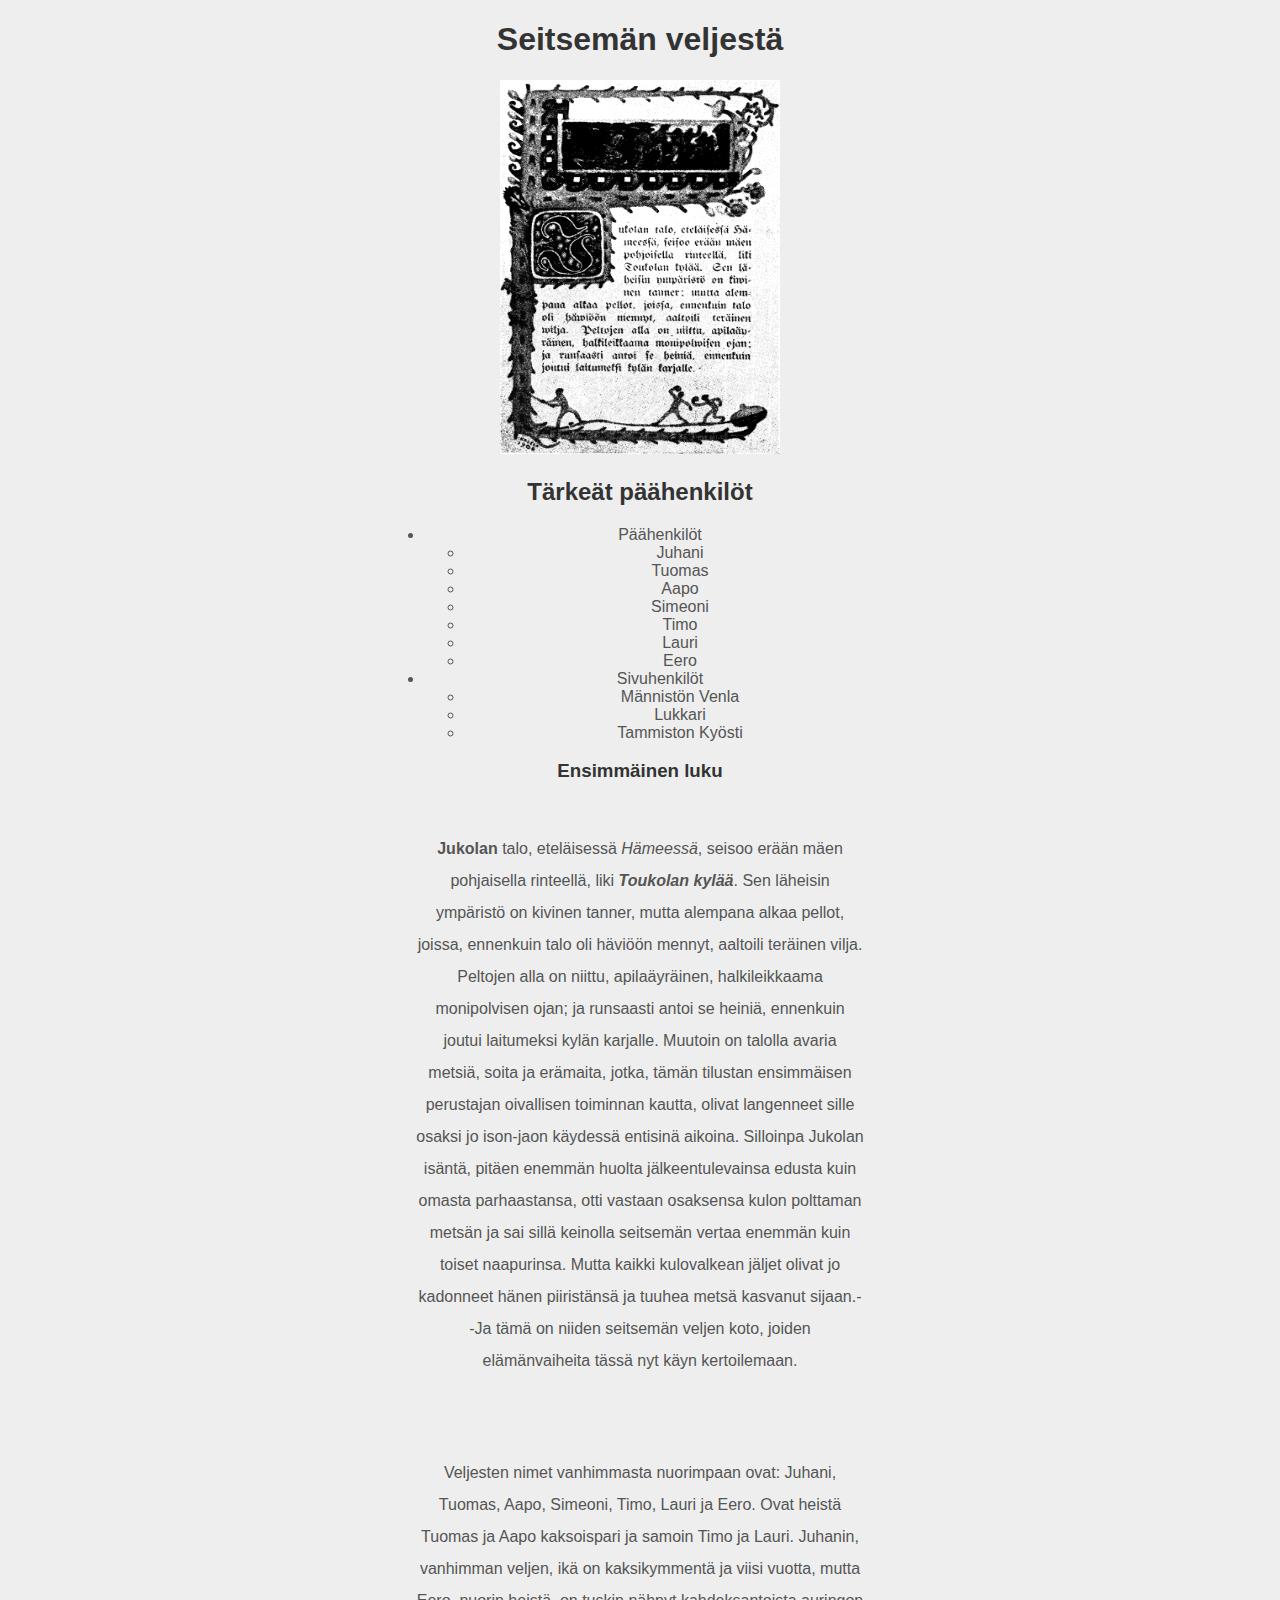
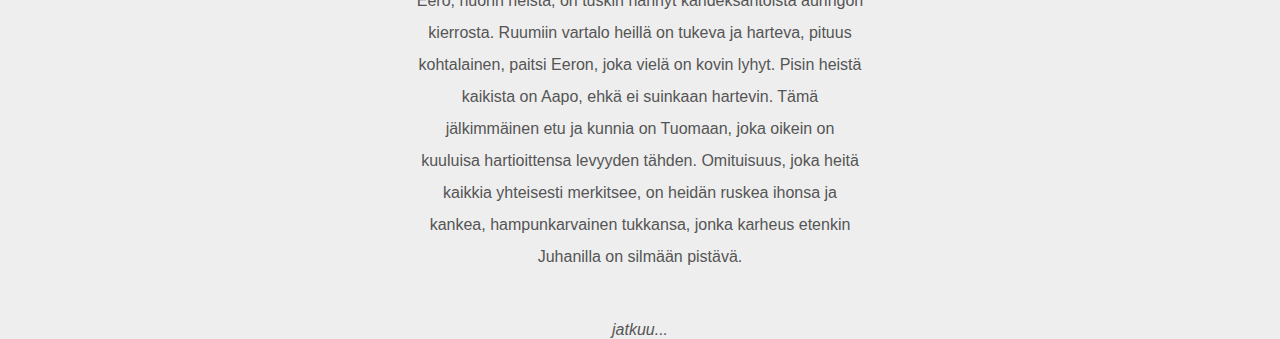
<file: index.html>
<!DOCTYPE html>
<html>

<head>
  <meta charset="utf-8">
  <link rel="stylesheet" href="style.css">
  <title>Lapio website</title>
</head>

<body>
  <!--Tee tehtävät tänne-->

<h1 class="otsikko">
  Seitsemän veljestä
</h1>
<!-- kuva esittää Seitsemän veljestä -kirjan ensimmäistä sivua -->
<img src="assets/Seitsemän_veljestä.png" alt="kuva seittemä veljestä -kirjan sivusta" width="280" height="374"/>
<h2 class="otsikko">Tärkeät päähenkilöt</h2>
<ul class="väri1">
  <li>Päähenkilöt</li>
  <ul>
    <li>Juhani</li>
    <li>Tuomas</li>
    <li>Aapo</li>
    <li>Simeoni</li>
    <li>Timo</li>
    <li>Lauri</li>
    <li>Eero</li>
  </ul>
  <li>Sivuhenkilöt</li>
  <ul>
    <li>Männistön Venla</li>
    <li>Lukkari</li>
    <li>Tammiston Kyösti</li>
  </ul>
</ul>
<h3 class="otsikko">Ensimmäinen luku</h3>
<p class="väri1">
  <b>Jukolan</b> talo, eteläisessä <i>Hämeessä</i>, seisoo erään mäen pohjaisella rinteellä, liki <b><i>Toukolan kylää</i></b>. Sen läheisin ympäristö on kivinen
tanner, mutta alempana alkaa pellot, joissa, ennenkuin talo oli häviöön
mennyt, aaltoili teräinen vilja. Peltojen alla on niittu, apilaäyräinen,
halkileikkaama monipolvisen ojan; ja runsaasti antoi se heiniä,
ennenkuin joutui laitumeksi kylän karjalle. Muutoin on talolla avaria
metsiä, soita ja erämaita, jotka, tämän tilustan ensimmäisen perustajan
oivallisen toiminnan kautta, olivat langenneet sille osaksi jo ison-jaon
käydessä entisinä aikoina. Silloinpa Jukolan isäntä, pitäen enemmän
huolta jälkeentulevainsa edusta kuin omasta parhaastansa, otti vastaan
osaksensa kulon polttaman metsän ja sai sillä keinolla seitsemän vertaa
enemmän kuin toiset naapurinsa. Mutta kaikki kulovalkean jäljet olivat
jo kadonneet hänen piiristänsä ja tuuhea metsä kasvanut sijaan.--Ja tämä
on niiden seitsemän veljen koto, joiden elämänvaiheita tässä nyt käyn
kertoilemaan.
</p>
<p>
Veljesten nimet vanhimmasta nuorimpaan ovat: Juhani, Tuomas, Aapo,
Simeoni, Timo, Lauri ja Eero. Ovat heistä Tuomas ja Aapo kaksoispari ja
samoin Timo ja Lauri. Juhanin, vanhimman veljen, ikä on kaksikymmentä ja
viisi vuotta, mutta Eero, nuorin heistä, on tuskin nähnyt
kahdeksantoista auringon kierrosta. Ruumiin vartalo heillä on tukeva ja
harteva, pituus kohtalainen, paitsi Eeron, joka vielä on kovin lyhyt.
Pisin heistä kaikista on Aapo, ehkä ei suinkaan hartevin. Tämä
jälkimmäinen etu ja kunnia on Tuomaan, joka oikein on kuuluisa
hartioittensa levyyden tähden. Omituisuus, joka heitä kaikkia yhteisesti
merkitsee, on heidän ruskea ihonsa ja kankea, hampunkarvainen tukkansa,
  jonka karheus etenkin Juhanilla on silmään pistävä.

</p>
<i class="väri1">jatkuu...</i>

</body>

</html>
</file>
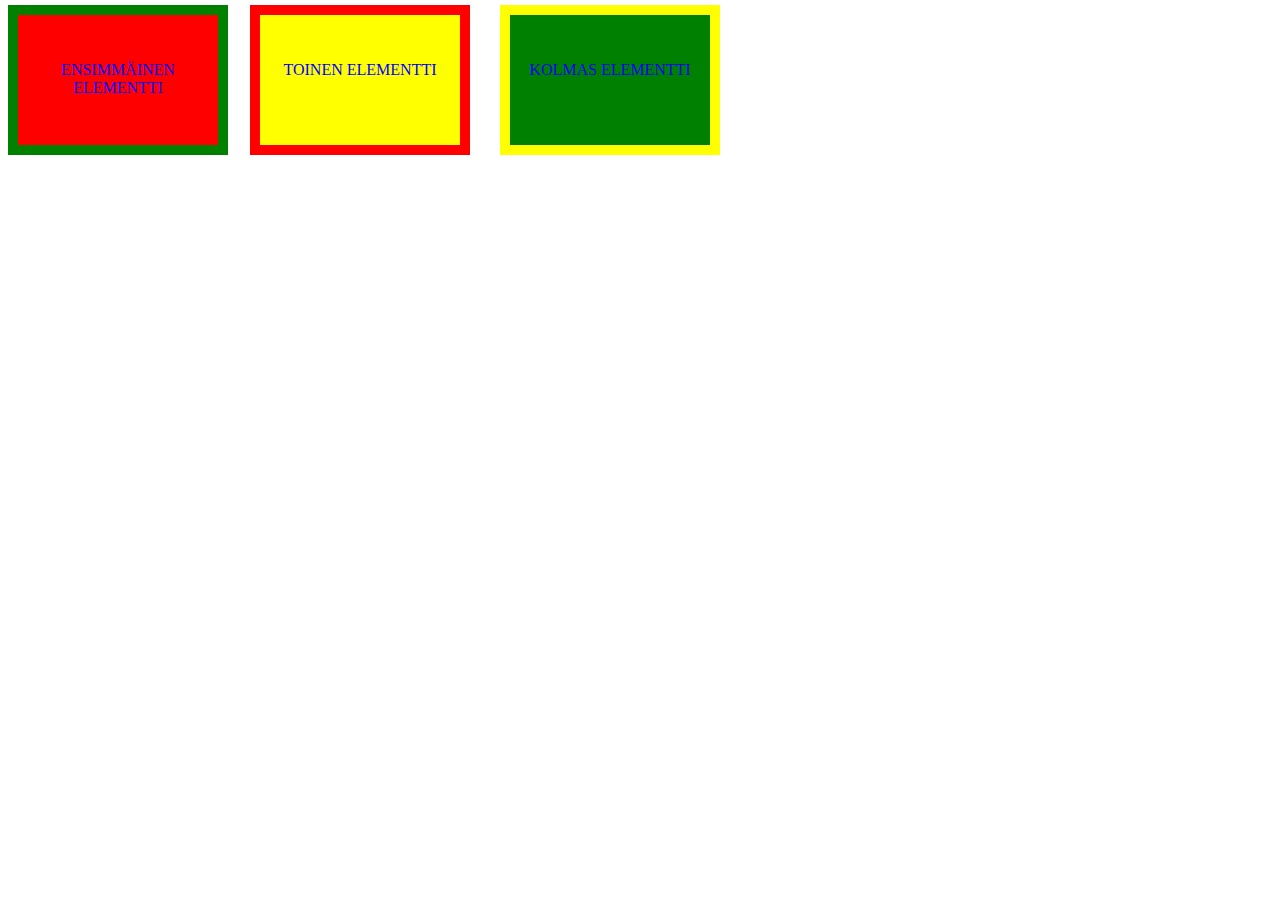
<file: position.html>
<! DOCTYPE html>
<html>
<head>
  <meta charset="utf-8">
  <title>vähä reeniä nääs</title>
  <link rel="stylesheet" href="styles.css">
</head>
<body>
  <div class="eka">
    <p>Ensimmäinen elementti</p>
  </div>
  <div class="toka">
    <p>Toinen elementti</p>
  </div>
  <div class="kolmas">
    <p>Kolmas elementti</p>
  </div>
</body>
</html>
</file>
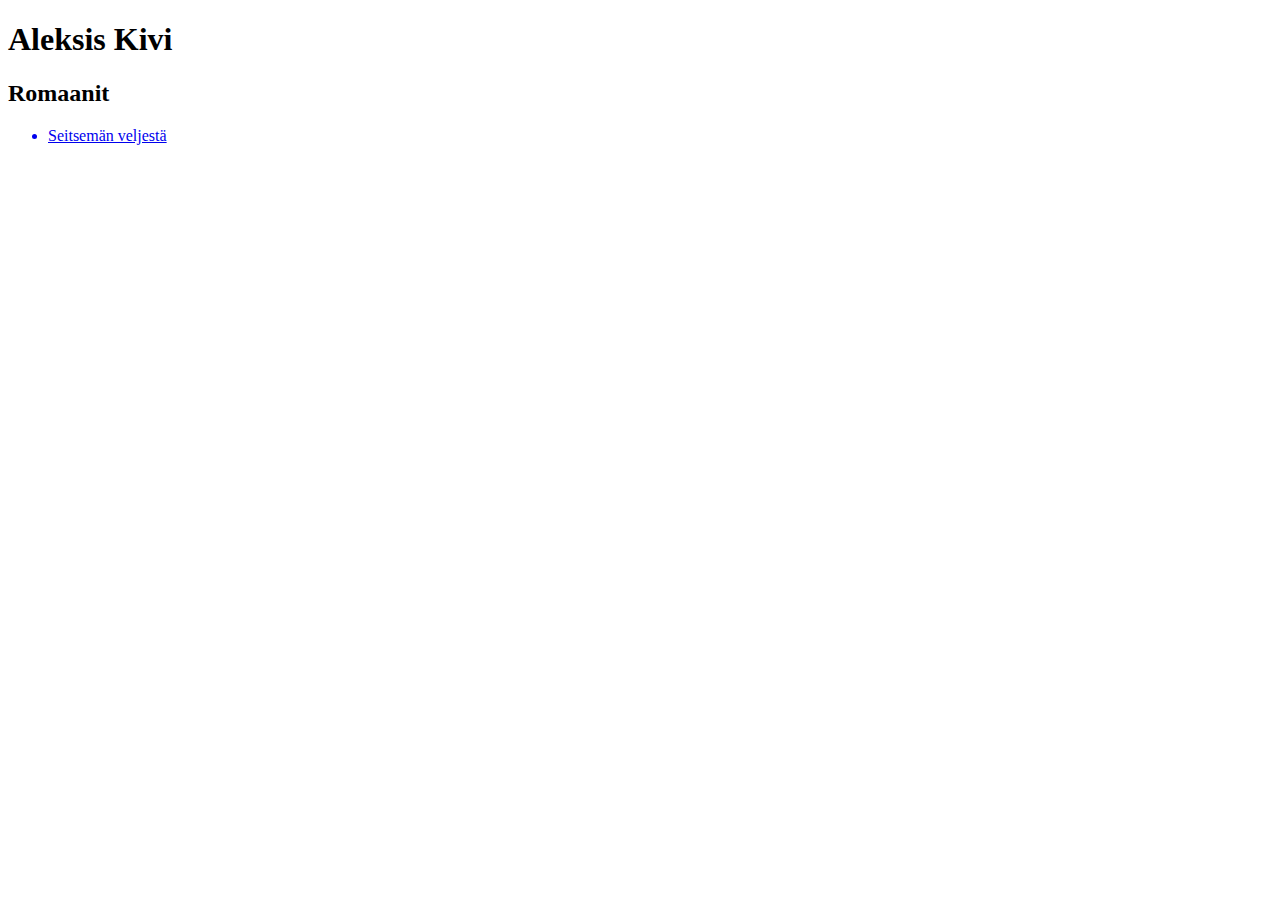
<file: toinen_tiedosto.html>
<!DOCTYPE html>

<html>
  <head>
    <meta charset="utf-8">
    <title>Toinen sivu nääs</title>
  </head>
  <body>
    <h1>Aleksis Kivi</h1>
    <h2>Romaanit</h2>
    <ul>
      <a href="index.html"target="_blank"><li>Seitsemän veljestä</li></a>
    </ul>
  </body>
</html>
</file>
<file: style.css>
* {
  color : #555;
  background-color : #eee;
}
.otsikko {
  color : #333;
}
body {
  margin : 0 auto;
  text-align : center;
  max-width : 40vw;
  font-family : "helvetica", serif;
  
}
p {
  line-height : 2;
  padding : 2em;
}
</file>
<file: styles.css>
div {
  width : 200px;
  height : 100px;
  top : 5px;
  position : absolute;
  text-align : center;
  padding-top : 30px;
  text-transform : uppercase;
  border-width : 10px;
  border-style : solid;
}

p {
  color : blue;
}
.eka {
  background-color : red;
  border-color : green;
}

.toka {
  background-color : yellow;
  border-color : red;
  left : 250px;
  top : 5px;
   
}

.kolmas {
  background-color : green;
  border-color : yellow;
  left : 500px;
  top : 5px;
}
</file>
